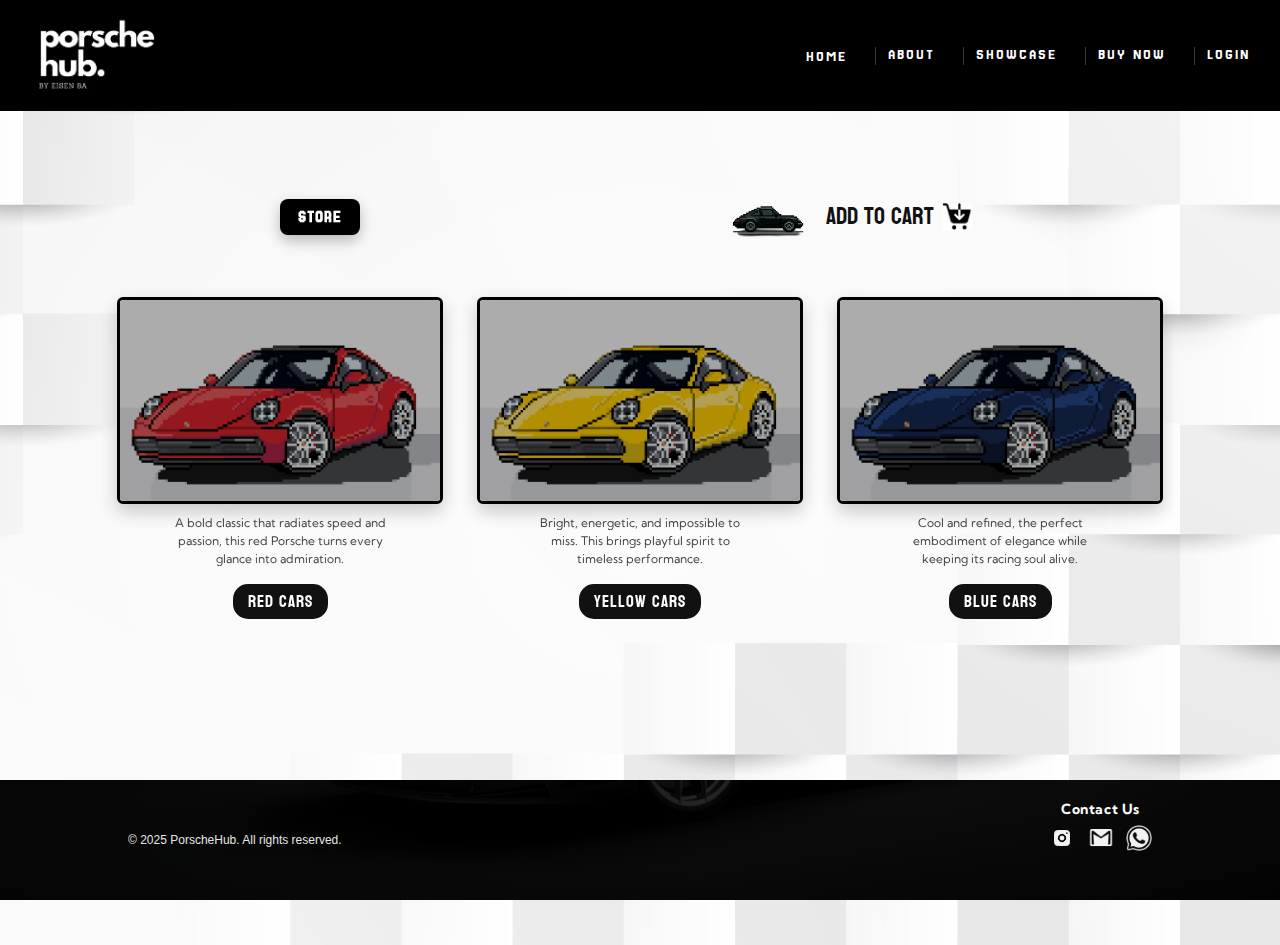
<file: buy.html>
<!DOCTYPE html>
<html lang="en">
<head>
    <meta charset="utf-8" />
    <meta name="viewport" content="width=device-width,initial-scale=1" />
    <title>Porsche Hub - Buy</title>
    <link rel="preconnect" href="https://fonts.googleapis.com">
    <link rel="preconnect" href="https://fonts.gstatic.com" crossorigin>
    <link href="https://fonts.googleapis.com/css2?family=Jersey+25&family=Koulen&family=Kumbh+Sans:wght@100..900&display=swap" rel="stylesheet">
    <link rel="stylesheet" href="css/styles.css" />
    <link rel="stylesheet" href="css/buy.css" />
</head>
<body>
    
<header class="print-header">
    <img src="img/logo_white_bg_black_text.jpg" alt="PorscheHub Logo" class="logo" />
    <nav>
        <ul>
            <li><a href="#">HOME</a></li>
            <li><a href="#">ABOUT</a></li>
            <li><a href="#">SHOWCASE</a></li>
            <li><a href="#">BUY NOW</a></li>
            <li><a href="#">LOGIN</a></li>
        </ul>
    </nav>
</header>

    <header class="hero">
        <div class="overlay"></div>
        <div class="topnav">
            <img src="img/logo_black_bg_white_text.png" class="logo" alt="Porsche Hub" />
            <nav>
                <ul class="menu">
                    <li><a href="index.html">HOME</a></li>
                    <li><a href="index.html#about">ABOUT</a></li>
                    <li><a href="showcase.html">SHOWCASE</a></li>
                    <li><a class="active" href="buy.html">BUY NOW</a></li>
                    <li><a href="login.html">LOGIN</a></li>
                </ul>
            </nav>
        </div>
    </header>

    <main class="page">
        <div class="store-row">
            <div class="store-header">STORE</div>
            <div class="mini-actions">
                <img src="img/car_icon3.png" alt="mini car" class="mini-car">
                <div class="add-to-cart">ADD TO CART <img src="img/cart.jpg" class="cart-icon"></div>
            </div>
        </div>
        <section class="products">
            <div class="product">
                <img src="img/red_car.jpg" alt="Red car">
                <p class="desc">A bold classic that radiates speed and passion, this red Porsche turns every glance into admiration.</p>
                <button class="cta">RED CARS</button>
            </div>

            <div class="product">
                <img src="img/yellow_car.jpg" alt="Yellow car">
                <p class="desc">Bright, energetic, and impossible to miss. This brings playful spirit to timeless performance.</p>
                <button class="cta">YELLOW CARS</button>
            </div>

            <div class="product single">
                <img src="img/blue_car.png" alt="Blue car">
                <p class="desc">Cool and refined, the perfect embodiment of elegance while keeping its racing soul alive.</p>
                <button class="cta">BLUE CARS</button>
            </div>
        
        </section>
    </main>

    <footer class="site-footer">
        <div class="footer-inner">
            <p>&copy; 2025 PorscheHub. All rights reserved.</p>
            <div class="contact-right">
                <div class="contact-label">Contact Us</div>
                <div class="social">
                    <img src="img/instagram_icon.png" alt="ig" />
                    <img src="img/gmail_icon.png" alt="mail" />
                    <img src="img/whatsapp_icon.png" alt="wa" />
                </div>
            </div>
        </div>
    </footer>
    <script src="js/buy.js"></script>
</body>
</html>
</file>
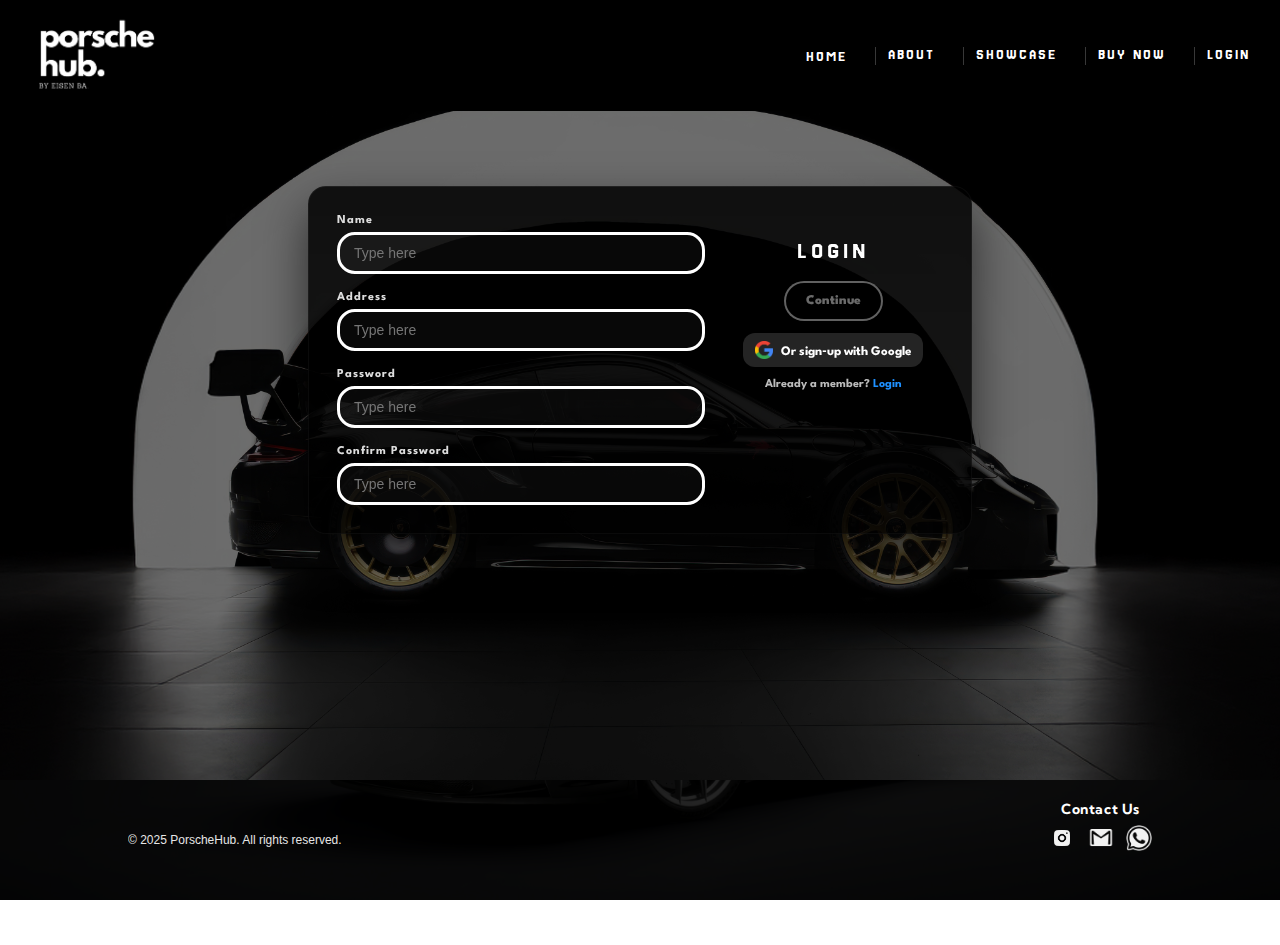
<file: login.html>
<!DOCTYPE html>
<html lang="en">
<head>
    <meta charset="utf-8" />
    <meta name="viewport" content="width=device-width,initial-scale=1" />

    <link rel="apple-touch-icon" sizes="180x180" href="favicon_io/apple-touch-icon.png">
    <link rel="icon" type="image/png" sizes="32x32" href="favicon_io/favicon-32x32.png">
    <link rel="icon" type="image/png" sizes="16x16" href="favicon_io/favicon-16x16.png">
    <link rel="shortcut icon" href="favicon_io/favicon.ico">
    <link rel="manifest" href="favicon_io/site.webmanifest">
    
    <title>Porsche Hub - Login</title>
    <link rel="preconnect" href="https://fonts.googleapis.com">
    <link rel="preconnect" href="https://fonts.gstatic.com" crossorigin>
    <link href="https://fonts.googleapis.com/css2?family=Jersey+25&family=Koulen&family=Kumbh+Sans:wght@100..900&family=League+Spartan:wght@100..900&display=swap" rel="stylesheet">
    <link rel="stylesheet" href="css/styles.css" />
    <link rel="stylesheet" href="css/login.css" />
    <script src="js/login.js"></script>
</head>
<body>
<header class="print-header">
    <img src="img/logo_white_bg_black_text.jpg" alt="PorscheHub Logo" class="logo" />
    <nav>
        <ul>
            <li><a href="#">HOME</a></li>
            <li><a href="#">ABOUT</a></li>
            <li><a href="#">SHOWCASE</a></li>
            <li><a href="#">BUY NOW</a></li>
            <li><a href="#">LOGIN</a></li>
        </ul>
    </nav>
</header>
    
    <header class="hero">
        <div class="overlay"></div>
        <div class="topnav">
            <img src="img/logo_black_bg_white_text.png" class="logo" alt="Porsche Hub" />
            <nav>
                <ul class="menu">
                    <li><a href="index.html">HOME</a></li>
                    <li><a href="index.html#about">ABOUT</a></li>
                    <li><a href="showcase.html">SHOWCASE</a></li>
                    <li><a href="buy.html">BUY NOW</a></li>
                    <li><a class="active" href="login.html">LOGIN</a></li>
                </ul>
            </nav>
        </div>
    </header>

    <main class="page login-page">
        <div class="login-wrap">
            <form class="login-card" action="#" method="post" novalidate>
                <div class="card-left">
                    <label>
                        <span class="field-label">Name</span>
                        <input type="text" name="name" placeholder="Type here" />
                    </label>

                    <label>
                        <span class="field-label">Address</span>
                        <input type="text" name="address" placeholder="Type here" />
                    </label>

                    <label>
                        <span class="field-label">Password</span>
                        <input type="password" name="password" placeholder="Type here" />
                    </label>

                    <label>
                        <span class="field-label">Confirm Password</span>
                        <input type="password" name="confirm" placeholder="Type here" />
                    </label>
                </div>

                <aside class="card-right">
                    <div class="login-title">LOGIN</div>
                    <button class="btn-primary" type="submit">Continue</button>

                    <div class="oauth">
                        <img src="img/google_icon.png" alt="google" />
                        <span>Or sign‑up with Google</span>
                    </div>

                    <a class="small" href="login.html">Already a member? <span class="login-link">Login</span></a>
                </aside>
            </form>
        </div>
    </main>

    <footer class="site-footer">
        <div class="footer-inner">
            <p>&copy; 2025 PorscheHub. All rights reserved.</p>
            <div class="contact-right">
                <div class="contact-label">Contact Us</div>
                <div class="social">
                    <img src="img/instagram_icon.png" alt="ig" />
                    <img src="img/gmail_icon.png" alt="mail" />
                    <img src="img/whatsapp_icon.png" alt="wa" />
                </div>
            </div>
        </div>
    </footer>
</body>
</html>
</file>
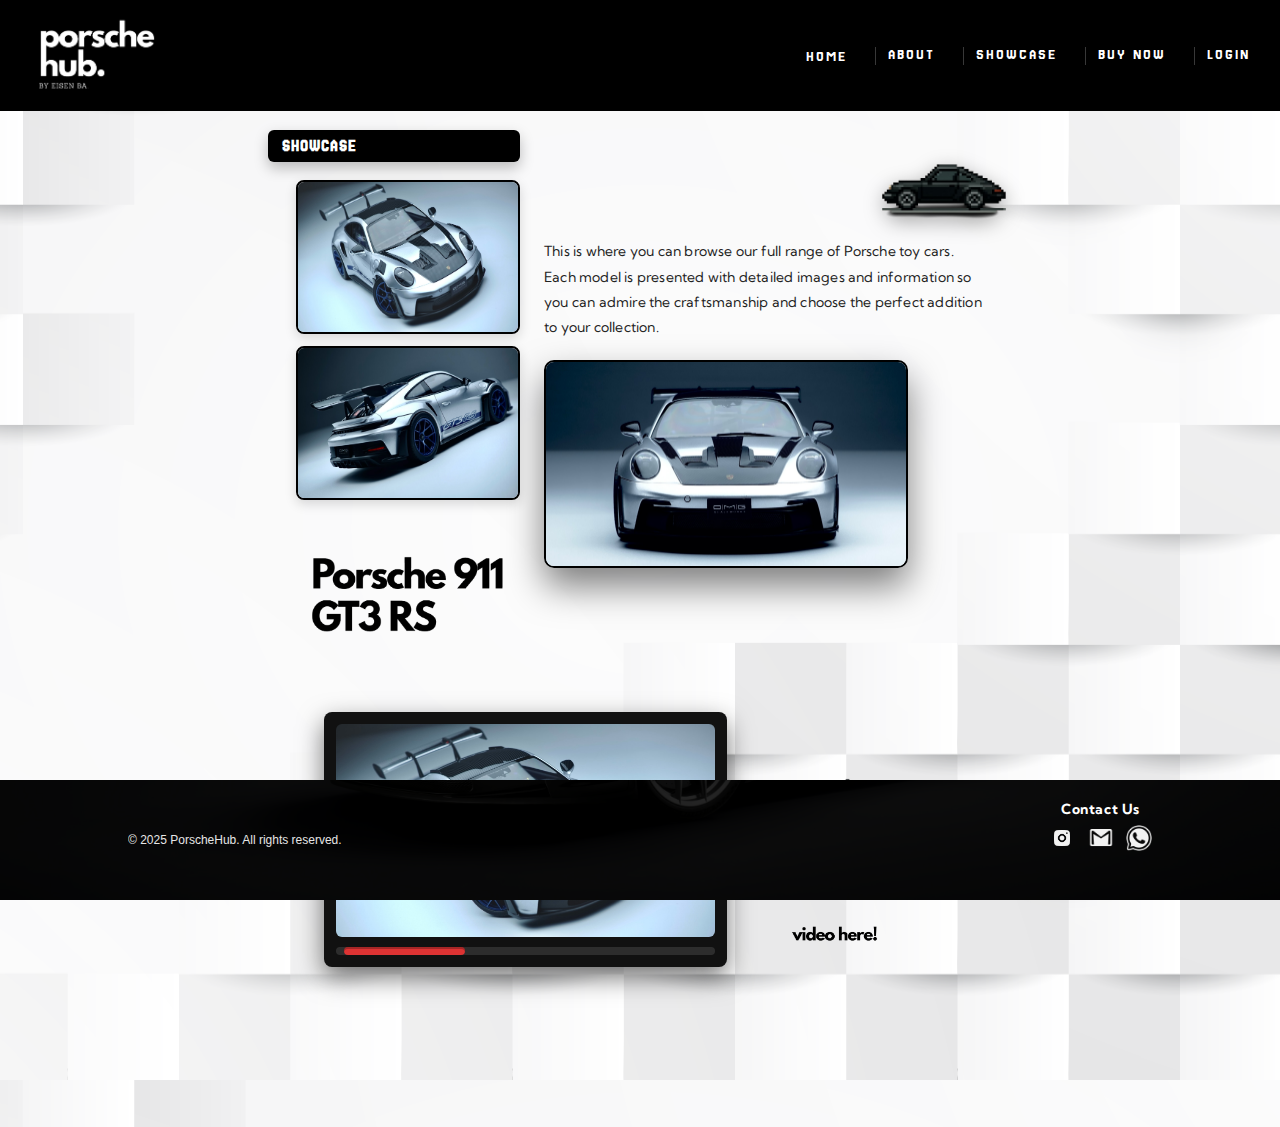
<file: showcase.html>
<!DOCTYPE html>
<html lang="en">
<head>
    <meta charset="utf-8" />
    <meta name="viewport" content="width=device-width,initial-scale=1" />

    <link rel="apple-touch-icon" sizes="180x180" href="favicon_io/apple-touch-icon.png">
    <link rel="icon" type="image/png" sizes="32x32" href="favicon_io/favicon-32x32.png">
    <link rel="icon" type="image/png" sizes="16x16" href="favicon_io/favicon-16x16.png">
    <link rel="shortcut icon" href="favicon_io/favicon.ico">
    <link rel="manifest" href="favicon_io/site.webmanifest">
    
    <title>Porsche Hub - Showcase</title>
    <link rel="preconnect" href="https://fonts.googleapis.com">
    <link rel="preconnect" href="https://fonts.gstatic.com" crossorigin>
    <link href="https://fonts.googleapis.com/css2?family=Jersey+25&family=Kumbh+Sans:wght@100..900&display=swap" rel="stylesheet">
    <link rel="stylesheet" href="css/styles.css" />
    <link rel="stylesheet" href="css/showcase.css" />
</head>
<body>
<header class="print-header">
    <img src="img/logo_white_bg_black_text.jpg" alt="PorscheHub Logo" class="logo" />
    <nav>
        <ul>
            <li><a href="#">HOME</a></li>
            <li><a href="#">ABOUT</a></li>
            <li><a href="#">SHOWCASE</a></li>
            <li><a href="#">BUY NOW</a></li>
            <li><a href="#">LOGIN</a></li>
        </ul>
    </nav>
</header>


    <header class="hero">
        <div class="overlay"></div>
        <div class="topnav">
            <img src="img/logo_black_bg_white_text.png" class="logo" alt="logo" />
            <nav>
                <ul class="menu">
                    <li><a href="index.html">HOME</a></li>
                    <li><a href="index.html#about">ABOUT</a></li>
                    <li><a href="showcase.html">SHOWCASE</a></li>
                    <li><a href="buy.html">BUY NOW</a></li>
                    <li><a href="login.html">LOGIN</a></li>
                </ul>
            </nav>
        </div>
    </header>
    <main class="page showcase-page">
        <div class="row">
            <div class="left-col">
                <div class="badge">SHOWCASE</div>
                

                <div class="thumbs">
                    <img src="img/showcase_car1.jpg" alt="thumb1" class="thumb" />
                    <img src="img/showcase_car2.jpg" alt="thumb2" class="thumb" />
                    <img src="img/porsche_911_gt3_rs.png" alt="porsche title" class="thumb thumb-title" />
                </div>

                
            </div>

            <aside class="right-col">
                <img src="img/car_icon2.png" alt="mini car" class="mini-car" />

                <p class="intro-copy">This is where you can browse our full range of Porsche toy cars. Each model is presented with detailed images and information so you can admire the craftsmanship and choose the perfect addition to your collection.</p>
                <div class="hero-car">
                    <img src="img/showcase_car4.jpg" alt="hero car" />
                </div>
            </aside>
        </div>

        <div class="video-row">
            <div class="video-box">
                <img src="img/showcase_car1.jpg" alt="video placeholder" />
                <button class="play">▶</button>
                <div class="progress"><div class="bar"></div></div>
            </div>
            <div class="f1-char">
                <img src="img/f1_model_with_flag.png" alt="character"/>
                <div class="caption"><img src="img/video_here_img.png" alt="Video Here!"></div>
            </div>
        </div>
    </main>
    <h2 class="car-title">Porsche 911 GT3 RS</h2>
<img src="img/showcase_car1.jpg" alt="Porsche 911 GT3 RS final view" class="final-image" />

    <footer class="site-footer">
        <div class="footer-inner">
            <p>&copy; 2025 PorscheHub. All rights reserved.</p>
            <div class="contact-right">
                <div class="contact-label">Contact Us</div>
                <div class="social">
                    <img src="img/instagram_icon.png" alt="ig" />
                    <img src="img/gmail_icon.png" alt="mail" />
                    <img src="img/whatsapp_icon.png" alt="wa" />
                </div>
            </div>
        </div>
    </footer>
</body>
</html>
</file>
<file: css/styles.css>
/*
EISEN JOSH BANGIT
WD201
*/

body,html {
    margin: 0;
    padding: 0;
    padding-bottom: 70px;
    font-family: Arial, Helvetica, sans-serif;
    color: #111;
    min-height: 105vh;
    position: relative;

    -webkit-font-smoothing:antialiased;
    -moz-osx-font-smoothing:grayscale;
}

body::before {
    content: "";
    position: fixed;
    inset: 0;
    background-image: url('../img/home_background.png');
    background-size: cover;
    background-position: center;
    background-repeat: no-repeat;
    opacity: 0.3;
    z-index: -1;
    pointer-events: none;
}

.print-header {
    display: none;
}

.car-title, .final-image {
    display: none;
}

.hero {
    position: relative;
    background-image: url('../img/homepage_background.png');
    background-size: cover;
    background-position: center;
    height: 360px;
    display: flex;
    align-items: center;
    justify-content: center;
    color: #fff;
}

.site-footer {
    position: fixed;
    left: 0;
    right: 0;
    bottom: 0;
    height: 110px;
    padding: 18px 12px;
    box-sizing: border-box;
    overflow: hidden;
    color: #eee;
    background-color: #000;
    z-index: 50;
}

.site-footer::before {
    content: "";
    position: absolute;
    inset: 0;
    background-image: url('../img/footer_background.png');
    background-repeat: no-repeat;
    background-size: 100% auto;
    background-position: center bottom;
    opacity: 0.12;
    z-index: 0;
    pointer-events: none;
}

.site-footer .footer-inner {
    position: relative;
    z-index: 1;
    height: 100%;
    display:flex;
    align-items: center;
    justify-content: space-between;
    max-width: 420px;
    margin: 0 auto;
    color:#fff;
}
.hero .overlay {
    position: absolute;
    inset: 0;
    background: rgba(0,0,0,0.8);
}
.topnav {
    position: relative;
    z-index: 2;
    width: 100%;
    max-width: 420px;
    text-align: center;
    padding-top: 10px;
    padding-bottom: 10px;
}
.logo {
    width: 140px;
    display: block;
    margin: 0 auto 8px;
}


.menu {
    list-style: none;
    padding: 0;
    margin: 0;
    font-family: "Jersey 25", sans-serif;  
    font-weight: 400;
    font-style: normal;
}
.menu li {
    margin: 6px 0;
}

.menu a {
    position: relative;
    display: inline-block;
    color: #fff;
    text-decoration: none;
    font-weight: 700;
    letter-spacing: 1.5px;
    padding: 10px 38px;
    width: 180px;
    border-radius: 2px;
    font-size: 16px;
    font-family: "Jersey 25", sans-serif;
    font-weight: 80;
    font-style: normal;
}

.menu a::after {
    content: "";
    display: block;
    width: 62%;
    height: 0.68px;
    background: rgba(255, 255, 255, 0.4);
    margin: 12px auto 0;
    border-radius: 1px;
    pointer-events: none;
}

.menu li:last-child a::after {
    display: none;
}

.menu li:last-child a {
    border-top: none;
    border-bottom: none;
}

.page {
    max-width: 420px;
    margin: 0 auto;
    padding: 16px;
    box-sizing: border-box;
}


.site-footer .footer-inner {
    max-width: 1024px;
    margin: 0 auto;
    display:flex;
    justify-content:space-between;
    align-items:center;
    color:#fff;
}
.site-footer p { margin:0;
    font-size:12px;
    opacity:0.9; }

.site-footer .social img {
    width:26px;
    height: auto;
    margin-left:8px;
    opacity:0.95;
}

h2 {
    font-size:18px;
    letter-spacing:3px;
    text-align:center;
    margin: 18px 0;
}

a.cta {
    display:inline-block;
    background:#4a4a4a;
    color:#fff;
    padding:10px 14px;
    border: 2px solid black;
    border-radius: 4px;
    text-decoration:none;
    margin-top:12px;
    font-family: "Jersey 25", sans-serif;
    letter-spacing: 1px;
    font-style: normal;
}

.hero .tagline {
    display: none;
    pointer-events: none;
}

@media (min-width: 768px) {
    .hero .tagline {
        display: block;
        position: absolute;
        top: 50%;
        left: 50%;
        transform: translate(-50%, -50%);
        z-index: 3;
        margin: 0;
        color: #fff;
        font-family: "Koulen", sans-serif;
        font-weight: 100;
        text-transform: uppercase;
        text-align: center;
        letter-spacing: 8px;
        text-shadow: 0 6px 30px rgba(0,0,0,0.6);
        padding: 0 16px;
        white-space: nowrap;
        font-size: 20px;
    }
}

@media (min-width: 768px) {
    .page {
        max-width: 720px;
        padding-left: 20px;
        padding-right: 20px;
    }

    .hero {
        height: 420px;
        background-position: center top;
    }
    .hero .overlay { background: rgba(0,0,0,0.65); }

    .topnav {
        max-width: 100%;
        text-align: left;
        padding-top: 18px;
        display: flex;
        align-items: center;
        justify-content: space-between;
        gap: 24px;
    }
    .logo {
        width: 160px;
        margin: 0;
        flex: 0 0 auto;
    }

    .menu {
        display: flex;
        flex-direction: row;
        gap: 0;
        align-items: center;
        margin: 0;
        padding: 0;
    }
    .menu li {
        list-style: none;
        margin: 0;
        display: flex;
        align-items: center;
    }

    .menu a {
        padding: 8px 14px;
        width: auto;
        font-size: 15px;
        letter-spacing: 2px;
        text-transform: uppercase;
        color: #fff;
        display: inline-block;
    }

    .menu li + li a::before {
        content: "";
        display: inline-block;
        width: 1px;
        height: 18px;
        background: rgba(255,255,255,0.22);
        margin: 0 12px 0 0;
        vertical-align: middle;
    }

    .menu a::after { width: 48%; margin-top: 8px; }

    .page { margin-top: 22px; }

    .site-footer {
        height: 120px;
        padding: 20px 24px;
    }
    .site-footer::before {
        background-size: 100% auto;
        opacity: 0.14;
    }
}

.contact-right {
    display: flex;
    flex-direction: column;
    align-items: flex-end;
    gap: 6px;
}

.contact-label {
    color: #fff;
    font-weight: 700;
    font-size: 14px;
    letter-spacing: 0.6px;
    position: absolute;
    bottom: 0;
    top: 0;
    right: 12px;
    font-family: "Kumbh Sans", sans-serif;
}

@media print {
    body, html {
        
        min-height: auto !important;
    }

    body::before, .hero, .site-footer::before {
        display: none !important;
    }

    .footer-inner {
        padding-top: 30px !important;
    }


    .contact-right {
        visibility: hidden !important;
    }

    .site-footer::before { display: none !important; }

    .site-footer .footer-inner {
        display: block !important;
        text-align: center !important;
        max-width: none !important;
        margin: 0 auto !important;
    }

    .site-footer p {
        color: #fff !important;
        margin: 6px 0 !important;
        font-size: 15pt !important;
    }

}
</file>
<file: css/buy.css>
/*
EISEN JOSH BANGIT
WD201
*/

body {
    background-image: url('img/square_bg.png');
}

:root{
    --page-width:390px;
    --accent:#111;
}

.page {
    max-width: var(--page-width);
    margin: 0 auto;
    padding: 14px;
    box-sizing: border-box;
    padding-top: 40px;
}

.store-row{
    display:flex;
    align-items:center;
    justify-content:space-between;
    gap:8px;
    margin-top:12px;
}
.store-header{
    display: inline-block;
    background: #000 !important;
    color: #fff !important;
    padding: 8px 14px;
    border-radius: 6px;
    box-shadow: 0 6px 14px rgba(0,0,0,0.25);
    font-family: "Jersey 25", sans-serif;
    font-weight: 700;
    letter-spacing: 1px;
    z-index: 1100;
}
.mini-actions{
    display:flex;
    align-items:center;
    gap:70px;
}
.mini-car{
    width:64px;
    height:auto;
    object-fit:contain;
}
.add-to-cart{
    font-size:24px;
    color:#111;
    display:flex;
    align-items:center;
    gap:8px;
    white-space:nowrap;
    font-family: "Koulen", sans-serif;
}

.cart-icon {
    width: 30px;
}

.products{
    display:grid;
    grid-template-columns: 1fr 1fr;
    gap:22px;
    margin-top:18px;
}

.product{
    border-radius:10px;
    padding:14px;
    text-align:center;
    display:flex;
    flex-direction:column;
    align-items:center;
}
.product img{
    width:180px;
    max-width:100%;
    border-radius:6px;
    border:3px solid rgba(0,0,0,1);
    box-shadow:0 8px 18px rgba(0,0,0,0.2);
    background:#fff;
    filter: brightness(0.88) contrast(0.98);
    transition: filter 180ms ease;
}

.product img {
    filter: brightness(0.7) contrast(1);
}

.product .desc{
    font-size:9px;
    color:#444;
    margin:10px 8px;
    line-height:1.4;
    font-family: "Kumbh Sans", sans-serif;
}

.cta{
    margin-top:6px;
    background:var(--accent);
    color:#fff;
    padding:2px 15px;
    border-radius:15px;
    border:none;
    font-weight:800;
    letter-spacing:1px;
    cursor:pointer;
    font-family: "Koulen", sans-serif;
    font-weight: 100;
    font-size: 17px;
}

.product.single{
    grid-column: 1 / -1;
    max-width:260px;
    margin: 0 auto;
}

body::before { display: none !important; }
body, html {
    background-image: url('../img/square_bg.png');
    background-repeat: repeat;
    background-position: center top;
    background-size: auto;
}

:root {
    --footer-height: 110px;
    --header-height: 72px;
}

html, body {
    height: 100%;
    margin: 0;
    padding: 0;
    box-sizing: border-box;
}

body {
    min-height: 100vh;
    padding-bottom: var(--footer-height);
}

.page {
    min-height: calc(100vh - var(--footer-height) - var(--header-height));
    box-sizing: border-box;
}

.page > :last-child {
    margin-bottom: 0;
    padding-bottom: 0;
}

body::before { display: none !important; }
body, html {
    background-image: url('../img/square_bg.png');
    background-repeat: repeat;
    background-position: center top;
    background-size: auto;
}

:root {
    --footer-height: 110px;
    --header-height: 72px;
}

html, body {
    height: 100%;
    margin: 0;
    padding: 0;
    box-sizing: border-box;
}

body {
    min-height: 100vh;
    padding-bottom: var(--footer-height);
}

.page {
    min-height: calc(100vh - var(--footer-height) - var(--header-height));
    box-sizing: border-box;
}

.page > :last-child {
    margin-bottom: 0;
    padding-bottom: 0;
}


@media (max-width:420px){
    .products{ gap:1px; }
    .product img{ width:160px; }
    .mini-car{ width:56px; }
}

@media (min-width: 768px) {
    .hero {
        background-image: none !important;
        background-color: #000 !important;
        height: 72px;
    }
    .hero .overlay { display: none !important; }
    .topnav { padding-top: 6px; }

    .page {
        max-width: 720px;
        padding-left: 28px;
        padding-right: 28px;}

    .products {
        grid-template-columns: 1fr 1fr;
        gap: 100px !important;
        margin-top: 28px;}

    .product img {
        width: 320px !important;
    }
    .product .desc {
        font-size: 12px;
        line-height: 1.5;
        max-width: 300px;}

    .store-row {
        align-items: center;
        gap: 12px;
        margin-top: 18px;
    }
    .mini-actions {
        gap: 18px;
    }
    .mini-car {
        width: 80px;
    }
    .store-header {
        margin-left: -28px;
        padding: 10px 18px;
        border-radius:8px;
        font-size:16px;
    }
    .product.single {
        max-width: 520px;
    }

    .topnav {
        padding-top:50px;
        padding-left: 20px;
        padding-right: 20px;
        
        background: #000 !important;
        border-radius: 0 !important;
        box-shadow: none !important;
        min-height: 48px;
    }
    .menu a::after { display: none !important; }
    
    .menu li + li a::before {
        content: "";
        display: inline-block;
        width: 1px;
        height: 18px;
        background: rgba(255,255,255,0.22);
        margin: 0 12px 0 0;
        vertical-align: middle;
    }
    .menu { gap: 8px; }
    .menu a { padding: 6px 10px; width: auto; }
}

@media (min-width: 1025px) {
    
    .products {
        display: flex;
        flex-direction: row;
        gap: 32px;
        justify-content: center;
        align-items: flex-start;
        flex-wrap: nowrap;
        margin-top: 28px;
        padding: 12px 0;
    }

    .page { padding-top: 100px !important; }

 
    .product {
        display: flex;
        flex-direction: column;
        align-items: center;
        flex: 0 0 360px;
        max-width: 260px;
        margin: 0;
        box-sizing: border-box;
        grid-column: auto;
    }

    .product img {
        width: 100%;
        height: auto;
        max-width: 320px;
    }

    .product.single {
        flex: 0 0 360px;
        max-width: 260px;
        grid-column: auto;
        margin: 0;
    }
}

@media (max-width: 767px) {
    html, body {
        height: auto;
        min-height: 100%;
        overflow-y: auto;
    }

}

@media print {
    @page { size: letter; margin: 12mm; }

         header.print-header {
        display: flex !important;
        align-items: center;
        justify-content: space-between;
        padding: 10px 22px;
        border-bottom: 1.5px solid #000;
        margin-bottom: 16px;
    }

    header.print-header .logo {
        width: 130px !important;
        height: auto;
        display: block;
    }

    header.print-header nav {
        flex: 1;
        text-align: right;
        position: relative;
    }

    header.print-header nav ul {
        list-style: none;
        margin: 0;
        padding: 0;
        display: inline-flex;
        gap: 10px;
        align-items: center;
    }

    header.print-header nav ul li {
        display: inline-flex;
        align-items: center;
    }

    header.print-header nav ul li + li::before {
        content: "";
        display: inline-block;
        width: 1px;
        height: 14px;
        background: #000;
        margin: 0 10px;
        vertical-align: middle;
    }

    header.print-header nav ul li a {
        text-decoration: none;
        font-weight: 600;
        color: #000 !important;
        font-size: 11pt;
        letter-spacing: 0.4px;
        font-family: "Jersey 25", sans-serif;
    }

    header.print-header .mini-car {
        width: 70px;
        height: auto;
        margin-left: 14px;
    }

    .body {
        width: 100% !important;
    }

    html, body {
        background: none !important;
        color: #000 !important;
        font-size: 11pt !important;
        line-height: 1.35 !important;
        margin: 0;
        padding: 0;
    }

    .products {
        display: block !important;
        width: 100% !important;
        margin: 6px 0 !important;
        padding: 0 !important;
    }

    .product {
        display: grid !important;
        grid-template-columns: 2.2in 1fr !important;
        gap: 28px !important;
        align-items: start !important;
        margin: 8px 0 !important;
        page-break-inside: avoid !important;
        break-inside: avoid !important;
    }

    .product img {
        grid-column: 1 / 2 !important;
        width: 2.2in !important;
        height: 1.6in !important;
        display: block !important;
        border: 6px solid #000 !important;
        border-radius: 6px !important;
        box-shadow: none !important;
        background: #fff !important;
        object-fit: cover !important;
        margin: 0 !important;
    }

    .product > *:not(img) {
        grid-column: 2 / 3 !important;
    }

    .product .desc {
        font-size: 9pt !important;
        line-height: 1.6 !important;
        text-align: left !important;
        hyphens: none !important;
        word-break: normal !important;
        white-space: normal !important;
        margin: 0 !important;
        padding-top: 0.08in !important;
        color: #000 !important;
        max-width: none !important;
    }

    .product.single .desc {
        line-height: 1.6 !important;
        hyphens: none !important;
        min-height: 1.6in !important;
    }

    .product .title,
    .product .label,
    .product h3,
    .product .cta {
        display: block !important;
        font-weight: 800 !important;
        text-transform: uppercase !important;
        letter-spacing: 1px !important;
        color: #000 !important;
    }

    .product .desc + .title,
    .product .desc + .label,
    .product .desc + .cta,
    .product .desc + h3 {
        margin-top: 14px !important;
    }

    .product.single {
        grid-template-columns: 2.2in 1fr !important;
        margin: 10px 0 !important;
    }

    .products .cta{
        visibility: hidden;
        position: absolute !important;
    }
    img { page-break-inside: avoid !important; break-inside: avoid !important; max-width: 100% !important; height: auto !important; }

    * { box-shadow: none !important; filter: none !important; text-shadow: none !important; }
}
</file>
<file: css/login.css>
/*
EISEN JOSH BANGIT
WD201
WEBCS
*/

.login-page {
    padding: 20px 14px 40px;
    max-width: 390px;
    margin: 0 auto;
    box-sizing: border-box;
}

.login-wrap {
    display: flex;
    justify-content: center;
    transform: translateY(-20px);
}

.login-card {
    margin-top:80px;
    width: 100%;
    display: flex;
    gap: 18px;
    background: linear-gradient(rgba(0,0,0,0.9), rgba(0,0,0,0.8));
    padding: 20px;
    border-radius: 12px;
    box-shadow: 0 18px 40px rgba(0,0,0,0.6);
    align-items: flex-start;
    color: #fff;
    border: 1px solid rgba(255,255,255,0.04);
}

.card-left {
    flex: 1;
    display:flex;
    flex-direction:column;
    gap:20px;}

.field-label {
    display:block;
    font-size:12px;
    color:#ddd;
    font-family: "League Spartan", sans-serif;
    margin-bottom:6px;
    font-weight:700;
    letter-spacing:1px; }

.login-card input {
    width: 100%;
    padding: 5px 12px;
    border-radius: 10px;
    border: 3px solid rgba(255,255,255,1);
    background: rgba(255,255,255,0.03);
    color:rgba(255,255,255,0.5);
    outline: none;
    box-sizing: border-box;
    font-size:9px;
}

.card-right {
    width:150px;
    display:flex;
    flex-direction:column;
    gap:12px;
    align-items:stretch;
    text-align:right;
    padding-top: 40px;
}

.login-title {
    font-family: "Jersey 25", sans-serif;
    font-weight: 80;
    font-style: normal;
    font-size: 20px;
    letter-spacing:3px;
    color:#fff;
    margin-bottom:6px;
    text-align: center;
}

.btn-primary {
    font-family: "League Spartan", sans-serif;
    display:inline-block;
    background: rgba(0,0,0,0.55);
    color:#fff;
    padding:7px 14px;
    border-radius: 9px;
    border:2px solid rgba(255,255,255,0.9);
    font-weight:800;
    cursor:pointer;
    align-self: center;
}

.btn-primary.faded,
.btn-primary[disabled] {
    opacity: 0.42;
    pointer-events: none;
    transform: none;
    filter: none;
}

.btn-primary {
    transition: opacity 180ms ease, transform 160ms ease;
}

.oauth {
    display:flex;
    align-items:center;
    gap:8px;
    justify-content: center;
    color:#ddd;
    font-size:13px;
    background-color: #242424;
    padding: 5px 10px;
    font-size: 9px;
    border-radius: 8px;
    color: white;
    font-weight: bold;
    font-family: "League Spartan", sans-serif;
}
.oauth img { width:18px;
    height:18px;
    display:block; }

.small .login-link {
    color: #1E90FF;
    font-weight: 700;
    text-decoration: none;
}

.small { display:block;
    font-family: "League Spartan", sans-serif;
    color:#bbb;
    font-size:12px;
    font-weight: bold;
    text-decoration:none; }

.error-msg {
    font-size: 12px;
    color: #969696;
    font-style: italic;
    margin-top: 6px;
    line-height: 1.2;
    opacity: 0.95;
}

.input-error {
    box-shadow: 0 0 0 3px rgba(219, 69, 69, 0.06);
    outline: none;
}

@media (max-width:300px){
    .login-card { flex-direction:column;
        gap:12px;
        padding:16px;}

    .card-right {
        width:100%;
        text-align:center;
        align-items:center;
    }
    .login-title {
        text-align:center;
        width:100%;
    }
    .small {
        text-align:center;
    }
}

@media (min-width: 768px) {
    .page { max-width: 720px;
        padding-left: 28px;
        padding-right: 28px;
        padding-top: 150px;}

    .login-wrap { transform: translateY(-36px); }
    .login-card {
        margin-top: 0;
        padding: 28px;
        background: linear-gradient(rgba(0,0,0,0.85), rgba(0,0,0,0.78));
        border-radius: 18px;
        box-shadow: 0 22px 48px rgba(0,0,0,0.6);
    }

    .card-left { gap: 18px; }
    .login-card input {
        padding: 10px 14px;
        font-size: 14px;
        border-radius: 18px; }
    .card-right {
        width: 220px;
        padding-top: 24px;
        align-items:center; text-align:center; }
    .btn-primary {
        padding: 12px 20px;
        border-radius: 22px; }
    .oauth {
        font-size: 13px;
        padding: 8px 12px;
        border-radius: 12px; }
    .login-title {
        font-size: 24px;
        letter-spacing:4px; }

    .topnav {
        background: #000 !important;
        padding-top: 50px !important;
        padding-left: 20px;
        padding-right: 20px;
        border-radius: 0 !important;
        box-shadow: none !important;
        min-height: 48px;
    }
    .menu a::after { display: none !important; }
    .menu li + li a::before {
        content: "";
        display: inline-block;
        width: 1px;
        height: 18px;
        background: rgba(255,255,255,0.22);
        margin: 0 12px 0 0;
        vertical-align: middle;
    }
    .menu { gap: 8px; }
    .menu a { padding: 6px 10px; width: auto; }

    .hero {
        background-image: none !important;
        background-color: #000 !important;
        height: 72px;
    }
    .hero .overlay { display: none !important; }
    .topnav { padding-top: 6px; }
}

body::before {
    content: "";
    position: fixed;
    inset: 0;
    background-image: url('../img/contact_background.jpg');
    background-size: cover;
    background-position: center bottom;
    background-repeat: no-repeat;

    background-color: rgba(0,0,0,0.56);
    background-blend-mode: overlay;
    opacity: 1;
    z-index: -2;
    pointer-events: none;
}

:root {
    --footer-height: 110px;
    --header-height: 72px;
}

html, body {
    height: 100%;
    margin: 0;
    padding: 0;
    box-sizing: border-box;
}

body {
    min-height: 100vh;
    padding-bottom: var(--footer-height);
}

.page {
    min-height: calc(100vh - var(--footer-height) - var(--header-height));
    box-sizing: border-box;
}

.page > :last-child {
    margin-bottom: 0;
    padding-bottom: 0;
}

@media print {

         header.print-header {
        display: flex !important;
        align-items: center;
        justify-content: space-between;
        padding: 10px 22px;
        border-bottom: 1.5px solid #000;
        margin-bottom: 16px;
    }

    header.print-header .logo {
        width: 130px !important;
        height: auto;
        display: block;
    }

    header.print-header nav {
        flex: 1;
        text-align: right;
        position: relative;
    }

    header.print-header nav ul {
        list-style: none;
        margin: 0;
        padding: 0;
        display: inline-flex;
        gap: 10px;
        align-items: center;
    }

    header.print-header nav ul li {
        display: inline-flex;
        align-items: center;
    }

    header.print-header nav ul li + li::before {
        content: "";
        display: inline-block;
        width: 1px;
        height: 14px;
        background: #000;
        margin: 0 10px;
        vertical-align: middle;
    }

    header.print-header nav ul li a {
        text-decoration: none;
        font-weight: 600;
        color: #000 !important;
        font-size: 11pt;
        letter-spacing: 0.4px;
        font-family: "Jersey 25", sans-serif;
    }

    header.print-header .mini-car {
        width: 70px;
        height: auto;
        margin-left: 14px;
    }

    .body {
        width: 100% !important;
    }

    .login-wrap {
        display: block !important;
        transform: none !important;
        margin: 70px auto !important;
    }

    .login-card {
        display: flex !important;
        flex-direction: column !important;
        gap: 12px !important;
        background: transparent !important;
        padding: 0 !important;
        margin: 0 auto 12px !important;
        box-shadow: none !important;
        border: none !important;
        color: #000 !important;
    }

    .card-left {
        width: 100% !important;
        display: block !important;
        gap: 8px !important;
    }

    .card-right {
        width: 100% !important;
        display: flex !important;
        flex-direction: column !important;
        gap: 8px !important;
        align-items: stretch !important;
        text-align: center !important;
        padding-top: 0 !important;
    }

    .login-card input {
        border: 2px solid #000 !important;
        background: transparent !important;
        color: #000 !important;
        padding: 8px 12px !important;
        border-radius: 6px !important;
        box-shadow: none !important;
        outline: none !important;
    }

    .btn-primary,
    .oauth,
    .small,
    .card-right button,
    .card-right a {
        display: block !important;
        width: 100% !important;
        box-sizing: border-box !important;
        margin: 0 !important;
        padding: 10px 12px !important;
        border-radius: 8px !important;
        background: transparent !important;
        color: #000 !important;
        border: 1px solid #000 !important;
        text-align: center !important;
        text-decoration: none !important;
    }

    .login-title { text-align: center !important; }

    .card-right .small { border: none !important; background: none !important; color: #000 !important; font-weight: 700 !important; }

    .page { padding-top: 0 !important; }

    .login-card, .login-card * { page-break-inside: avoid !important; }

    .field-label {
        padding-top: 10px !important;
    }
}
</file>
<file: css/showcase.css>
/*
EISEN JOSH BANGIT
WD201
WEBCS
*/

.row {
    display: flex;
    gap: 1px;
    align-items: flex-start;
}

.left-col {
    flex: 0 0 110px;
    display: flex;
    flex-direction: column;
    gap: 12px;
}

.right-col {
    flex: 1;
    display: flex;
    flex-direction: column;
    gap: 10px;
    padding-left: 12px;
    align-items: flex-start;
    justify-content: flex-start;
    padding-top: 8px;
}


.thumbs {
    display: flex;
    flex-direction: column;
    gap: 12px;
}
.thumb {
    width: 120px;
    border-radius: 6px;
    overflow: hidden;
    border: 2px solid #000000;
    box-shadow: 0 4px 12px rgba(0,0,0,0.15);
}
.thumb img {
    width: 120px;
    display: block;
    object-fit: cover;
}
.thumb-title {
    display:block;
}
.thumb-title {
    width:120px;
    object-fit: contain;
    border: none;
    padding-top: 20px;
    box-shadow: none; 
}

.hero-car img {
    width: 220px;
    max-width: 220px;
    border-radius: 8px;
    border: 2px solid #000000;
    box-shadow: 0 12px 24px rgba(0,0,0,0.45);
    margin: 6px 0;
}

.video-box {
    background: #111;
    border-radius: 8px;
    padding: 8px;
    margin-top: 20px;
    position: relative;
    box-shadow: 0 10px 26px rgba(0,0,0,0.55);
    width: 100%;
    max-width: 300px;
}
.video-box img { width:100%;
    border-radius: 6px;
    display: block; }

.video-box .play { position: absolute;
    left: 50%;
    top: 50%;
    transform: translate(-50%, -50%);
    font-size: 34px;
    color: #fff;
    background: rgba(0,0,0,0.45);
    padding: 10px;
    border-radius: 50%;}

.video-box .progress {
    height: 10px;
    background: rgba(255,255,255,0.18);
    border-radius: 8px;
    margin-top: 10px;
    position: relative;
    overflow: hidden;
}
.video-box .progress .bar {
    position: absolute;
    left: 8px;
    top: 50%;
    transform: translateY(-50%);
    height: 6px;
    width: 28%;
    background: #d33;
    border-radius: 6px;
    box-shadow: 0 2px 0 rgba(0,0,0,0.25) inset;
}

.video-row{ display:flex;
    gap:18px;
    align-items:flex-start;
    margin-top: 0px; }

.video-row .video-box{ flex: 1 1 220px;
    max-width: 300px; }

.video-row .f1-char{ width:110px;
    display:flex;
    flex-direction:column;
    align-items:center;
    gap:8px; }

.video-row .f1-char img{ width:96px;
    height:auto; }

.video-box .progress{
    background:rgba(255,255,255,0.12);
    height:8px;
    border-radius:6px; }

.video-box .progress .bar{ position:relative;
    left:8px; top:0;
    transform:none;
    height:8px;
    width:32%;
    background:#d33;
    border-radius:6px; }

.intro-title { font-weight: 900;
    margin-top: 6px;
    color: #111;
    font-size: 18px;
    letter-spacing: 1px; }

.intro-copy {
    font-size: 13px;
    line-height: 1.7;
    color: #333;
    text-align: left;
    letter-spacing: 0.2px;
    margin: 0 0 4px 0px;
    padding: auto;
    line-height: 15px;
    font-family: "Kumbh Sans", sans-serif;
}

.mini-car {
    width: 64px;
    margin-top: 6px;
    align-self: flex-end;
    margin-right: -12px;
    filter: drop-shadow(0 6px 10px rgba(0,0,0,0.35));
}


@media (min-width: 768px) {
    .page.showcase-page {
    max-width: 1200px;
    margin: 0 auto;
    display: flex;
    flex-direction: column;
    align-items: center;
    padding: 20px;
    padding-top: 40px;
}


    .row {
        display: flex;
        gap: 48px;
        align-items: flex-start;
    }

    .left-col {
        flex: 0 0 180px;
        padding-left: 0 !important;
        gap: 18px;
    }

    .right-col {
        flex: 1 1 auto;
    }

    .thumb, .thumb img {
        width: 220px !important;
        height: 150px !important;
        border-radius: 10px;
    }

    .hero-car img {
        width: 100%;
        max-width: none;
        height: auto;
        border-radius: 12px;
        box-shadow: 0 18px 36px rgba(0,0,0,0.45);
    }

    .video-row {
        gap: 28px;
        align-items: flex-end;
    }

    .video-row .video-box {
        flex: 0 0 60%;
        max-width: 60%;
    }

    .video-row .f1-char {
        flex: 0 0 160px;
    }

    .mini-car {
        width: 120px;
        margin-right: -28px;
    }

    .topnav {
        background: #000 !important;
        padding-top: 50px !important;
        padding-left: 20px !important;
        padding-right: 20px !important;
        border-radius: 0 !important;
        box-shadow: none !important;
        min-height: 48px;
    }
    .menu a::after { display: none !important; }
    .menu li + li a::before {
        content: "";
        display: inline-block;
        width: 1px;
        height: 18px;
        background: rgba(255,255,255,0.22);
        margin: 0 12px 0 0;
        vertical-align: middle;
    }
    .menu { gap: 8px; }
    .menu a { padding: 6px 10px; width: auto; }

    .hero {
        background-image: none !important;
        background-color: #000 !important;
        height: 72px;
    }
    .hero .overlay { display: none !important; }
    .topnav { padding-top: 6px; }

    .row { gap: 24px;
        align-items:flex-start; }

    .left-col { flex: 0 0 180px;
        gap: 18px;
        padding-top: 18px; }

    .right-col { padding-left: 0px;
        padding-top: 18px; }

    .badge { margin-left: -28px;
        padding: 10px 18px;
        border-radius:8px;
        font-size:16px; }

    .thumb, .thumb img { width: 140px;
        height: 98px;
        border-radius:8px; }

    .thumb-title { width:140px;
        height:auto;
        padding-top:12px; }

    .hero-car img { width: 360px;
        max-width: 100%;
        box-shadow: 0 18px 36px rgba(0,0,0,0.5);
        border-radius:10px; }

    .video-row { gap: 28px;
        margin-top: 18px; }

    .video-row .video-box { max-width: 420px;
        width: 58%;
        padding: 12px; }

    .video-row .f1-char { width: 140px; }

    .video-box .play { font-size:40px;
        padding:14px; }

    .intro-copy { max-width: 440px;
        font-size:14px;
        line-height:1.8;
        color:#222; }

    .mini-car { width: 86px;
        margin-right: -18px; }

    body, html { background-position: center top; }

    .hero, .site-footer {
    width: 100%;
}

}

.badge {
    display: inline-block;
    background: #000 !important;
    color: #fff !important;
    padding: 8px 14px;
    border-radius: 6px;
    box-shadow: 0 6px 14px rgba(0,0,0,0.25);
    font-family: "Jersey 25", sans-serif;
    font-weight: 700;
    letter-spacing: 1px;
    z-index: 1100;
}

@media (min-width: 768px) {
    .badge { background: #000 !important;
        color: #fff !important; }
}
@media (min-width: 1025px) {
    .badge { background: #000 !important;
        color: #fff !important; }

    .mini-car {
        width: 140px;
        margin-right: -30px;
    }
}

body::before { display: none !important; }
body, html {
    background-image: url('../img/square_bg.png');
    background-repeat: repeat;
    background-position: center top;
    background-size: auto;
}

@media print {

    .hero, .overlay, .video-row, .video-box, .f1-char,
    .badge, footer, .site-footer {
        display: none !important;
    }

    body, html {
        background: #fff !important;
        color: #000 !important;
        font-family: "Kumbh Sans", sans-serif !important;
        margin: 0;
        padding: 0;
    }

    header.print-header {
        display: flex !important;
        align-items: center;
        justify-content: space-between;
        padding: 10px 22px;
        border-bottom: 1.5px solid #000;
        margin-bottom: 16px;
    }

    header.print-header .logo {
        width: 130px !important;
        height: auto;
        display: block;
    }

    header.print-header nav {
        flex: 1;
        text-align: right;
        position: relative;
    }

    header.print-header nav ul {
        list-style: none;
        margin: 0;
        padding: 0;
        display: inline-flex;
        gap: 10px;
        align-items: center;
    }

    header.print-header nav ul li {
        display: inline-flex;
        align-items: center;
    }

    header.print-header nav ul li + li::before {
        content: "";
        display: inline-block;
        width: 1px;
        height: 14px;
        background: #000;
        margin: 0 10px;
        vertical-align: middle;
    }

    header.print-header nav ul li a {
        text-decoration: none;
        font-weight: 600;
        color: #000 !important;
        font-size: 11pt;
        letter-spacing: 0.4px;
        font-family: "Jersey 25", sans-serif;
    }

    header.print-header .mini-car {
        width: 70px;
        height: auto;
        margin-left: 14px;
    }

    main.page.showcase-page {
        width: 100%;
        max-width: 800px;
        margin: 0 auto;
        padding: 20px;
        text-align: center;
    }

    .intro-copy {
        font-size: 12pt;
        line-height: 1.6;
        color: #111;
        margin-bottom: 22px;
    }

    .thumbs {
        display: flex !important;
        flex-wrap: wrap;
        justify-content: center;
        gap: 14px;
        margin-bottom: 22px;
    }

    .thumb {
        border: 2px solid #000 !important;
        box-shadow: none !important;
        width: 230px !important;
        height: auto !important;
        border-radius: 6px;
    }

    .thumb img,
    .thumb-title {
        width: 100% !important;
        height: auto !important;
        object-fit: contain;
        border: none !important;
    }

    .hero-car img {
        width: 90% !important;
        max-width: 650px !important;
        height: auto;
        margin: 20px auto 10px auto;
        border: 2px solid #000 !important;
        border-radius: 6px;
        display: block;
    }

    .car-title {
        font-family: "Jersey 25", sans-serif;
        font-size: 16pt;
        font-weight: 700;
        color: #000;
        margin: 8px 0 20px 0;
    }

    .final-image {
        display: block;
        width: 90% !important;
        max-width: 350px !important;
        height: auto;
        margin: 10px auto;
        border: 2px solid #000 !important;
        border-radius: 6px;
    }

    body::after {
    content: "©2025 PorscheHub. All rights reserved.";
    display: block;
    text-align: center;
    font-size: 10pt;
    color: #555;
    margin-top: 30px;
}

}
</file>
